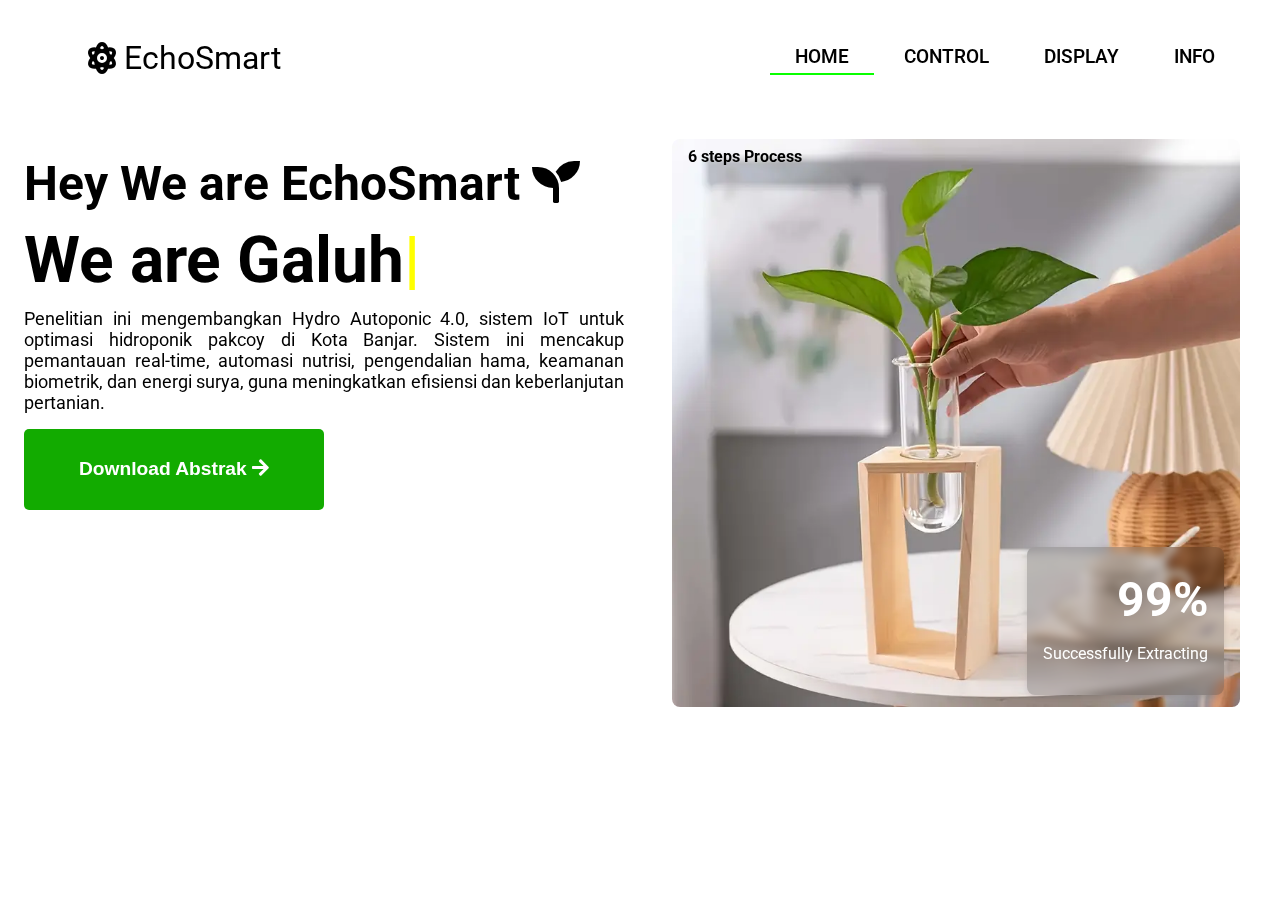
<file: index.html>
<!DOCTYPE html>
<html lang="en">
<head>
    <meta charset="utf-8" />
    <meta name="viewport" content="width=device-width, initial-scale=1.0" />
    <title>EchoSmart Home</title>
    <link rel="stylesheet" href="https://cdnjs.cloudflare.com/ajax/libs/font-awesome/5.15.3/css/all.min.css" />
    <link href="https://fonts.googleapis.com/css2?family=Roboto:wght@400;700&display=swap" rel="stylesheet" />
    <link rel="stylesheet" href="https://unpkg.com/aos@next/dist/aos.css" />
    <link rel="stylesheet" href="css/stylesDispaly.css" />
</head>
<body>
    <nav class="nav-container">
        <div class="oneTag"  data-aos="zoom-in" data-aos-duration="1500">
            <i class="fas fa-atom icon"></i>
            <div class="logo">
                Echo<span>Smart</span>
            </div>
        </div>
        <div class="menu-toggle">
            <input type="checkbox"/>
            <span></span>
            <span></span>
            <span></span>
        </div>
        <ul class="menu_list"> 
                <div class="link active" data-aos="fade-up" data-aos-duration="1500" data-aos-delay="100"><a
                    href="index.html">Home</a></div>
                <div class="link" data-aos="fade-up" data-aos-duration="1500" data-aos-delay="200"><a
                    href="control.html">Control</a></div>
                <div class="link" data-aos="fade-up" data-aos-duration="1500" data-aos-delay="300"><a
                    href="display.html">Display</a></div>
                <div class="link" data-aos="fade-up" data-aos-duration="1500" data-aos-delay="500"><a
                    href="info.html">info</a></div>
        </ul>
    </nav>
    <div class="containerHome">
        <div class="main">
            <div class="text-section">
                <h1 data-aos="fade-left" data-aos-duration="1500" data-aos-delay="700">Hey We are <span>EchoSmart
                    <i class="fas fa-seedling"></i>
                </span></h1>
                <h2>
                <div data-aos="fade-right" data-aos-duration="1500" data-aos-delay="900" class="typewriter">We are <span
                    class="typewriter-text"></span><label for="" class="garis">|</label></div>
                </h2>
            <p class="description" data-aos="flip-down" data-aos-duration="1500" data-aos-delay="1100">
                Penelitian ini mengembangkan Hydro Autoponic 4.0, sistem IoT untuk optimasi hidroponik pakcoy di Kota Banjar.
                Sistem ini mencakup pemantauan real-time, automasi nutrisi, pengendalian hama, keamanan biometrik,
                dan energi surya, guna meningkatkan efisiensi dan keberlanjutan pertanian.
            </p>
            <a href="assets/pdf/abstrak.pdf" download>
            <button class="btn" data-aos="zoom-out" data-aos-duration="1500" data-aos-delay="1800">
                Download Abstrak
                <i class="fas fa-arrow-right"></i>
            </button>
            </a>
            </div>
            <div class="image-section" data-aos="zoom-in" data-aos-duration="3000">
                <div class="image-card">
                <img src="assets/img/plantsjpg" alt="DNA structure made of plant leaves and flowers"
                />
                <div class="success-box">
                <p class="percent">99%</p>
                <p>Successfully Extracting</p>
                </div>
                <div class="steps-box">
                <span>6 steps</span> Process
                </div>
            </div>
            </div>
    </div>
</div>
<script src="https://unpkg.com/aos@next/dist/aos.js"></script>
<script>AOS.init({ offset: 0, });</script>
<script type="module" src="js/scriptDisplay.js"></script>
</body>
</html>
</file>
<file: css/stylesDispaly.css>
body {
    font-family: 'Roboto', sans-serif;
    background-color: white;
}

.oneTag {
    display: flex;
    align-items: center;
    font-size: 2rem;
    gap: 0.5rem;
    margin-left: 5rem;
}

.nav-container {
    width: 100%;
    height: 100%;
    order: -1;
    grid-template-columns: 1fr 2fr;
    display: grid;
    left: 0px;
    margin-bottom: 1rem;
    margin-top: 1.5rem;
    }

.nav-container ul{
    list-style: none;
    justify-content: flex-end;
    margin-right: 2rem;
    display: grid;
    grid-template-columns: repeat(auto-fit, minmax(100px, 1fr));
    gap: 5px;
}

.nav-container a{
    display: block;
    color:  white;
    text-decoration: none;
    text-align: center;
    padding: 5px;
    text-transform: uppercase;
    font-size: 0,9em;
}

.nav-container ul {
    display: flex;
}

.nav-container ul a {
    font-size: 1.2rem;
    color: rgb(0, 0, 0);
    margin: 0 20px;
    text-decoration: none;
    font-weight: 550;
    transition: 0.3s linear;
}

.nav-container ul a:hover {
    color: rgb(9, 255, 0);
}

.nav-container ul .active {
    color: rgb(9, 255, 0);
    border-bottom: 2px solid rgb(9, 255, 0);
}

.links .link a{
    font-size: 1.5em;
}

.menu-toggle{
    display: none;
    margin-right: 1.5rem;
    flex-direction: column;
    justify-content: space-between;
    height: 20px;
    position: relative;
    z-index: 999;
}

.menu-toggle span{
    display: block;
    width: 28px;
    height: 3px;
    background-color: black;
    border-radius: 3px;
    transition: all 0.5s;
}

.menu-toggle input{
    display: block;
    position: absolute;
    background-color: black;
    width: 40px;
    height: 28px;
    left: -5px;
    top: -5px;
    cursor: pointer;
    opacity: 0;
    z-index: 2;

}

.menu-toggle span:nth-child(2){
    transform-origin: 0 0;
}

.menu-toggle span:nth-child(4){
    transform-origin: 0 100%;
}

.menu-toggle input:checked ~ span:nth-child(2){
    background-color: rgb(0, 0, 0);
    transform: rotate(45deg) translate(-1px, -1px);

}

.menu-toggle input:checked ~ span:nth-child(4){
    background-color: rgb(0, 0, 0);
    transform: rotate(-45deg) translate(-1px, 0);

}

.menu-toggle input:checked ~ span:nth-child(3){
    opacity: 0;
    transform: scale(0);

}

.radio-wrapper {
    position: relative;
    height: 38px;
    width: 150px;
    margin: 3px;
}

.radio-wrapper .input {
    position: absolute;
    height: 100%;
    width: 100%;
    margin: 0;
    cursor: pointer;
    z-index: 10;
    opacity: 0;
}

.containerHome{
    max-width: 85rem;
    margin: auto;
    padding: 1rem;
}

.main {
    display: flex;
    flex-direction: column;
    align-items: center;
    gap: 2rem;
}

.garis{
    color: yellow;
}

@media (min-width: 1024px) {
.main {
    flex-direction: row;
    align-items: flex-start;
}
}

.text-section {
    flex: 1;
}

.text-section h1 {
    font-size: 2.5rem;
    font-weight: 700;
    line-height: 1.2;
    margin-bottom: 10px;
}

.text-section h2 {
    font-size: 3.5rem;
    margin-top: 10px;
    margin-bottom: 10px;
    }

@media (min-width: 1024px) {
    .text-section h1 {
        font-size: 3rem;
        margin-bottom: 10px;
        }
    .text-section h2 {
    font-size: 4rem;
    margin-top: 10px;
    margin-bottom: 10px;
    }
}

.seed-icon {
    color: #22c55e;
}

.description {
    font-size: 1.125rem;
    text-align: justify;
    margin-top: 10px;
    margin-bottom: 1rem;
}

.image-section {
    flex: 1;
    position: relative;
}

.image-card {
    border-radius: 0.5rem;
    padding: 1rem;
    position: relative;
}

.image-card img {
    width: 100%;
    border-radius: 0.5rem;
}

.social-icons {
    position: absolute;
    top: 1rem;
    right: 1rem;
    display: flex;
    flex-direction: column;
    gap: 0.5rem;
}

.success-box {
    position: absolute;
    
    bottom: 2rem;
    right: 2rem;
    backdrop-filter: blur(4px) brightness(80%);
    box-shadow: 0 0 20px black;
    color: white;
    padding: 1rem;
    border-radius: 0.5rem;
    box-shadow: 0 2px 6px rgba(0,0,0,0.1);
    text-align: right;
}

.success-box .percent {
    font-size: 3rem;
    font-weight: bold;
    margin-bottom: 0.5rem;
    margin-top: 0.5rem;
}

.steps-box {
    position: absolute;
    top: 1rem;
    left: 1rem;
    padding: 0.5rem 1rem;
    font-weight: bold;
}



.main button {
    width: 50%;
    height: 9vh;
    background-color: rgb(18 171 0);
    color: white;
    border: none;
    outline: none;
    font-size: 120%;
    font-weight: 700;
    border-radius: 5px;
    transition: 0.2s linear;
}

.main button:hover {
    scale: 1.1;
    color: rgb(58, 211, 3);
    border: 2px solid rgb(58, 211, 3);
    background-color: transparent;
    font-weight: 700;
    box-shadow: 0 0 40px 5px rgb(58, 211, 3);
}

@media (max-width: 835px) {
.nav-container {
    order: -1;
    justify-items: end;
}
.menu-toggle{
    display: flex;
}
.nav-container ul {
    display: flex;
    position: absolute;
    right: 0;
    height: 100vh;
    top: 0;
    background-color: rgba(0, 0, 0, 0.548);
    width: 100%;
    flex-direction: column;
    justify-content: space-evenly;
    align-items: center;
    z-index: 1;
    transform: translateY(-100%);
    opacity: 0;
    transition:  all 1s;
    }
.nav-container ul.slide{
    opacity: 1;
    transform: translateY(0);
}

.nav-container .menu_list{
    margin-top: 0px;
    margin-right: 0px;
}

.text-section h1 {
    font-size: 2rem;
    font-weight: 700;
    line-height: 1.2;
    margin-bottom: 10px;
}

.text-section h2 {
    font-size: 3rem;
    margin-top: 10px;
    margin-bottom: 10px;
    }

}
</file>
